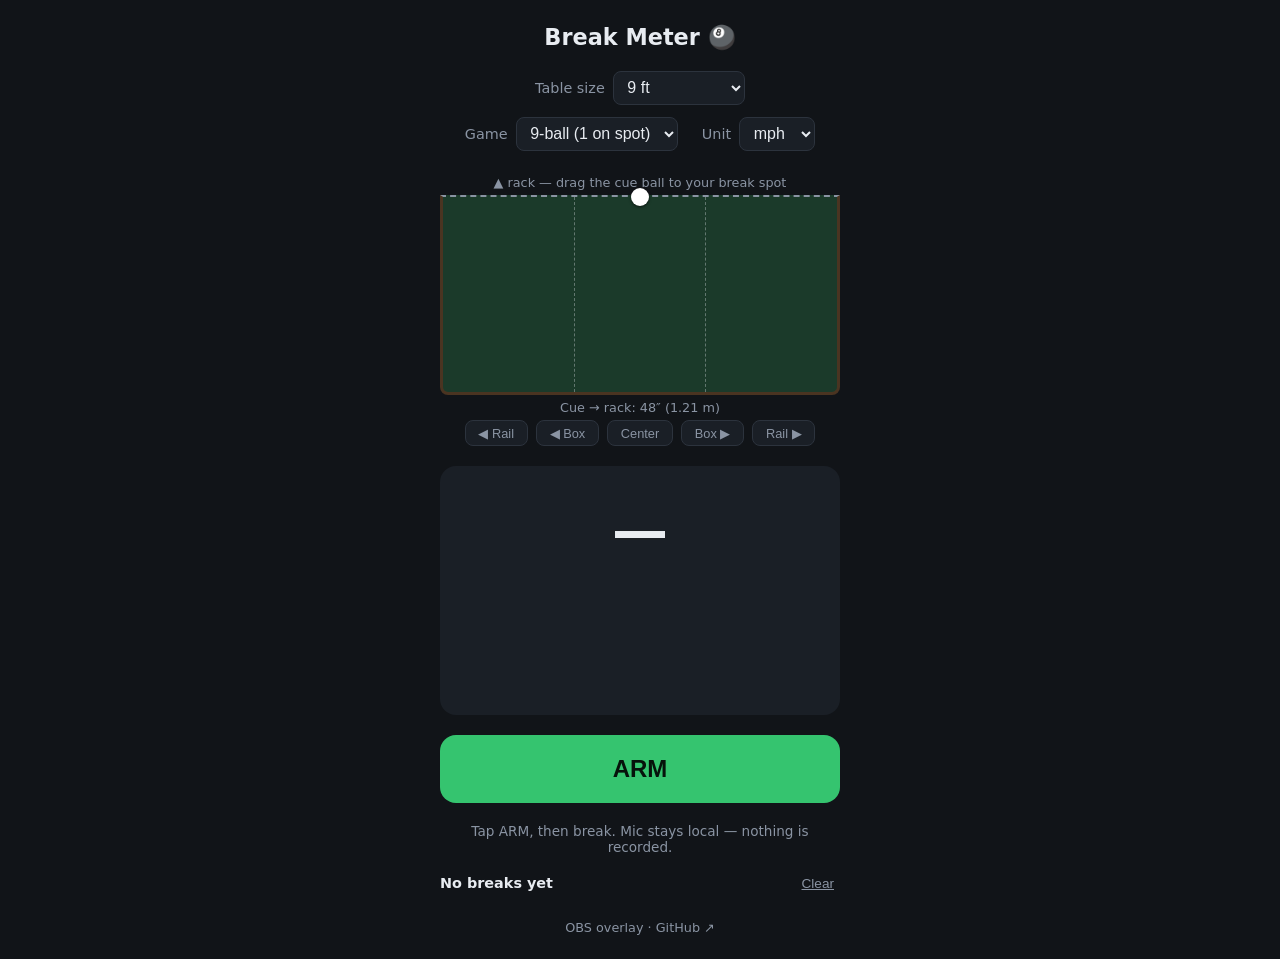
<file: index.html>
<!DOCTYPE html>
<html lang="en">
<head>
  <meta charset="UTF-8">
  <meta name="viewport" content="width=device-width, initial-scale=1, viewport-fit=cover">
  <meta name="theme-color" content="#111418">
  <meta name="apple-mobile-web-app-capable" content="yes">
  <meta name="apple-mobile-web-app-status-bar-style" content="black-translucent">
  <title>Break Meter 🎱</title>
  <link rel="manifest" href="manifest.json">
  <link rel="icon" href="icon.svg" type="image/svg+xml">
  <link rel="stylesheet" href="style.css">
</head>
<body>
  <main>
    <h1>Break Meter 🎱</h1>

    <div class="options">
      <label>
        Table size
        <select id="table-size">
          <option value="7">7 ft (bar box)</option>
          <option value="8">8 ft</option>
          <option value="9" selected>9 ft</option>
        </select>
      </label>
      <label>
        Game
        <select id="rack">
          <option value="9ball-1" selected>9-ball (1 on spot)</option>
          <option value="9ball-9">9-ball (9 on spot)</option>
          <option value="8ball">8-ball</option>
          <option value="10ball">10-ball</option>
        </select>
      </label>
      <label>
        Unit
        <select id="unit">
          <option value="mph" selected>mph</option>
          <option value="kmh">km/h</option>
          <option value="ms">m/s</option>
          <option value="fps">ft/s</option>
        </select>
      </label>
    </div>

    <div id="kitchen-wrap">
      <div class="kitchen-hint">▲ rack — drag the cue ball to your break spot</div>
      <div id="kitchen"><div id="breakbox" title="Break box"></div><div id="cueball"></div></div>
      <div id="kitchen-dist" class="kitchen-hint"></div>
      <div id="cue-presets">
        <button data-pos="left">◀ Rail</button>
        <button data-pos="box-left">◀ Box</button>
        <button data-pos="center">Center</button>
        <button data-pos="box-right">Box ▶</button>
        <button data-pos="right">Rail ▶</button>
      </div>
    </div>

    <div id="readout">
      <div id="speed">—</div>
      <div id="speed-alt"></div>
      <canvas id="wave" width="600" height="80"></canvas>
    </div>

    <button id="arm">ARM</button>
    <p id="status">Tap ARM, then break. Mic stays local — nothing is recorded.</p>

    <section id="history">
      <div id="history-head">
        <span id="best"></span>
        <button id="clear">Clear</button>
      </div>
      <ol id="breaks"></ol>
    </section>

    <div id="links"><a href="obs.html">OBS overlay</a> · <a href="https://github.com/jonathan-lewerissa/break-meter" target="_blank" rel="noopener">GitHub&nbsp;↗</a></div>
  </main>

  <script src="app.js"></script>
  <script>
    if ('serviceWorker' in navigator) navigator.serviceWorker.register('sw.js');
  </script>
</body>
</html>
</file>
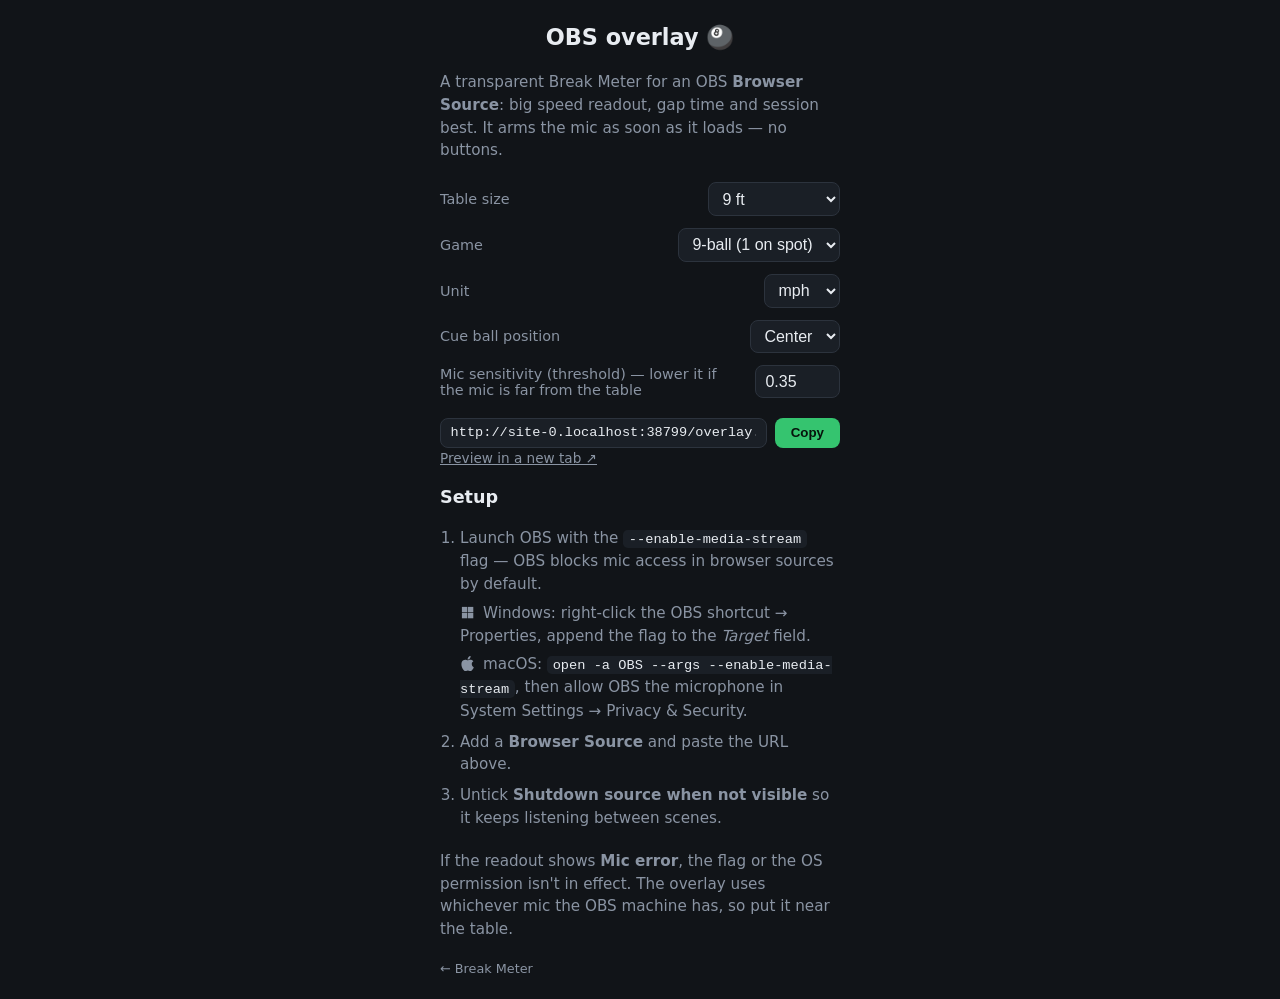
<file: obs.html>
<!DOCTYPE html>
<html lang="en">
<head>
  <meta charset="UTF-8">
  <meta name="viewport" content="width=device-width, initial-scale=1">
  <meta name="theme-color" content="#111418">
  <title>Break Meter · OBS overlay</title>
  <link rel="icon" href="icon.svg" type="image/svg+xml">
  <link rel="stylesheet" href="style.css">
  <style>
    main { text-align: left; }
    h1 { text-align: center; }
    p, li { color: var(--dim); font-size: 0.95rem; line-height: 1.5; }
    ol { padding-left: 1.25rem; display: grid; gap: 0.5rem; }
    ol ul { list-style: none; padding: 0; margin-top: 0.4rem; display: grid; gap: 0.3rem; }
    code { background: var(--panel); padding: 0.1rem 0.35rem; border-radius: 0.3rem; color: var(--fg); font-size: 0.9em; }
    form { display: grid; gap: 0.75rem; }
    form label { display: flex; justify-content: space-between; align-items: center; gap: 1rem; color: var(--dim); font-size: 0.9rem; }
    input[type=number] { width: 5.5rem; }
    input { background: var(--panel); color: var(--fg); border: 1px solid #2c333d; border-radius: 0.5rem; padding: 0.4rem 0.6rem; font-size: 1rem; }
    #url-row { display: flex; gap: 0.5rem; }
    #url { flex: 1; min-width: 0; font-family: ui-monospace, monospace; font-size: 0.85rem; }
    #copy { background: var(--accent); color: #06130b; border: none; border-radius: 0.5rem; padding: 0.4rem 1rem; font-weight: 700; cursor: pointer; }
    .click-copy { cursor: pointer; }
    .click-copy:hover { outline: 1px solid var(--accent); }
    .click-copy::after { color: var(--accent); font-family: system-ui, sans-serif; }
    .click-copy:hover::after { content: ' ⧉'; }
    .click-copy.copied::after { content: ' ✓ copied'; }
    #preview { color: var(--dim); font-size: 0.85rem; }
    h2 { font-size: 1.1rem; }
    .os { width: 1em; height: 1em; fill: currentColor; vertical-align: -0.15em; margin-right: 0.2em; }
  </style>
</head>
<body>
  <main>
    <h1>OBS overlay 🎱</h1>
    <p>A transparent Break Meter for an OBS <strong>Browser Source</strong>: big speed readout, gap time and session best. It arms the mic as soon as it loads — no buttons.</p>

    <form id="form">
      <label>Table size
        <select name="table">
          <option value="7">7 ft (bar box)</option>
          <option value="8">8 ft</option>
          <option value="9" selected>9 ft</option>
        </select>
      </label>
      <label>Game
        <select name="rack">
          <option value="9ball-1" selected>9-ball (1 on spot)</option>
          <option value="9ball-9">9-ball (9 on spot)</option>
          <option value="8ball">8-ball</option>
          <option value="10ball">10-ball</option>
        </select>
      </label>
      <label>Unit
        <select name="unit">
          <option value="mph" selected>mph</option>
          <option value="kmh">km/h</option>
          <option value="ms">m/s</option>
          <option value="fps">ft/s</option>
        </select>
      </label>
      <label>Cue ball position
        <select name="pos">
          <option value="left">◀ Rail</option>
          <option value="box-left">◀ Box</option>
          <option value="center" selected>Center</option>
          <option value="box-right">Box ▶</option>
          <option value="right">Rail ▶</option>
        </select>
      </label>
      <label>Mic sensitivity (threshold) — lower it if the mic is far from the table
        <input type="number" name="threshold" value="0.35" min="0.05" max="1" step="0.05">
      </label>
    </form>

    <div>
      <div id="url-row"><input id="url" readonly><button id="copy" type="button">Copy</button></div>
      <a id="preview" href="overlay.html" target="_blank" rel="noopener">Preview in a new tab ↗</a>
    </div>

    <h2>Setup</h2>
    <ol>
      <li>Launch OBS with the <code>--enable-media-stream</code> flag — OBS blocks mic access in browser sources by default.
        <ul>
          <li><svg class="os" viewBox="0 0 24 24" aria-hidden="true"><rect x="3" y="3" width="8.5" height="8.5"/><rect x="12.5" y="3" width="8.5" height="8.5"/><rect x="3" y="12.5" width="8.5" height="8.5"/><rect x="12.5" y="12.5" width="8.5" height="8.5"/></svg> Windows: right-click the OBS shortcut → Properties, append the flag to the <em>Target</em> field.</li>
          <li><svg class="os" viewBox="0 0 24 24" aria-hidden="true"><path d="M12.152 6.896c-.948 0-2.415-1.078-3.96-1.04-2.04.027-3.91 1.183-4.961 3.014-2.117 3.675-.546 9.103 1.519 12.09 1.013 1.454 2.208 3.09 3.792 3.039 1.52-.065 2.09-.987 3.935-.987 1.831 0 2.35.987 3.96.948 1.637-.026 2.676-1.48 3.676-2.948 1.156-1.688 1.636-3.325 1.662-3.415-.039-.013-3.182-1.221-3.22-4.857-.026-3.04 2.48-4.494 2.597-4.559-1.429-2.09-3.623-2.324-4.39-2.376-2-.156-3.675 1.09-4.61 1.09zM15.53 3.83c.843-1.012 1.4-2.427 1.245-3.83-1.207.052-2.662.805-3.532 1.818-.78.896-1.454 2.338-1.273 3.714 1.338.104 2.715-.688 3.559-1.701"/></svg> macOS: <code class="click-copy" title="Click to copy">open -a OBS --args --enable-media-stream</code>, then allow OBS the microphone in System Settings → Privacy &amp; Security.</li>
        </ul>
      </li>
      <li>Add a <strong>Browser Source</strong> and paste the URL above.</li>
      <li>Untick <strong>Shutdown source when not visible</strong> so it keeps listening between scenes.</li>
    </ol>
    <p>If the readout shows <strong>Mic error</strong>, the flag or the OS permission isn't in effect. The overlay uses whichever mic the OBS machine has, so put it near the table.</p>

    <div id="links"><a href="./">← Break Meter</a></div>
  </main>

  <script src="app.js"></script>
  <script>
    'use strict';
    const form = document.getElementById('form');
    const urlEl = document.getElementById('url');
    const previewEl = document.getElementById('preview');
    const copyBtn = document.getElementById('copy');

    function build() {
      const f = new FormData(form);
      const p = new URLSearchParams({
        table: f.get('table'),
        rack: f.get('rack'),
        unit: f.get('unit'),
        fx: presetFx(f.get('pos'), +f.get('table')).toFixed(3),
      });
      if (+f.get('threshold') !== THRESHOLD) p.set('threshold', f.get('threshold'));
      const url = new URL(`overlay.html?${p}`, location.href).href;
      urlEl.value = previewEl.href = url;
    }
    form.addEventListener('input', build);
    copyBtn.addEventListener('click', async () => {
      await navigator.clipboard.writeText(urlEl.value);
      copyBtn.textContent = 'Copied';
      setTimeout(() => { copyBtn.textContent = 'Copy'; }, 1500);
    });
    document.querySelectorAll('.click-copy').forEach((el) =>
      el.addEventListener('click', async () => {
        await navigator.clipboard.writeText(el.textContent);
        el.classList.add('copied');
        setTimeout(() => el.classList.remove('copied'), 1500);
      }));
    build();
  </script>
</body>
</html>
</file>
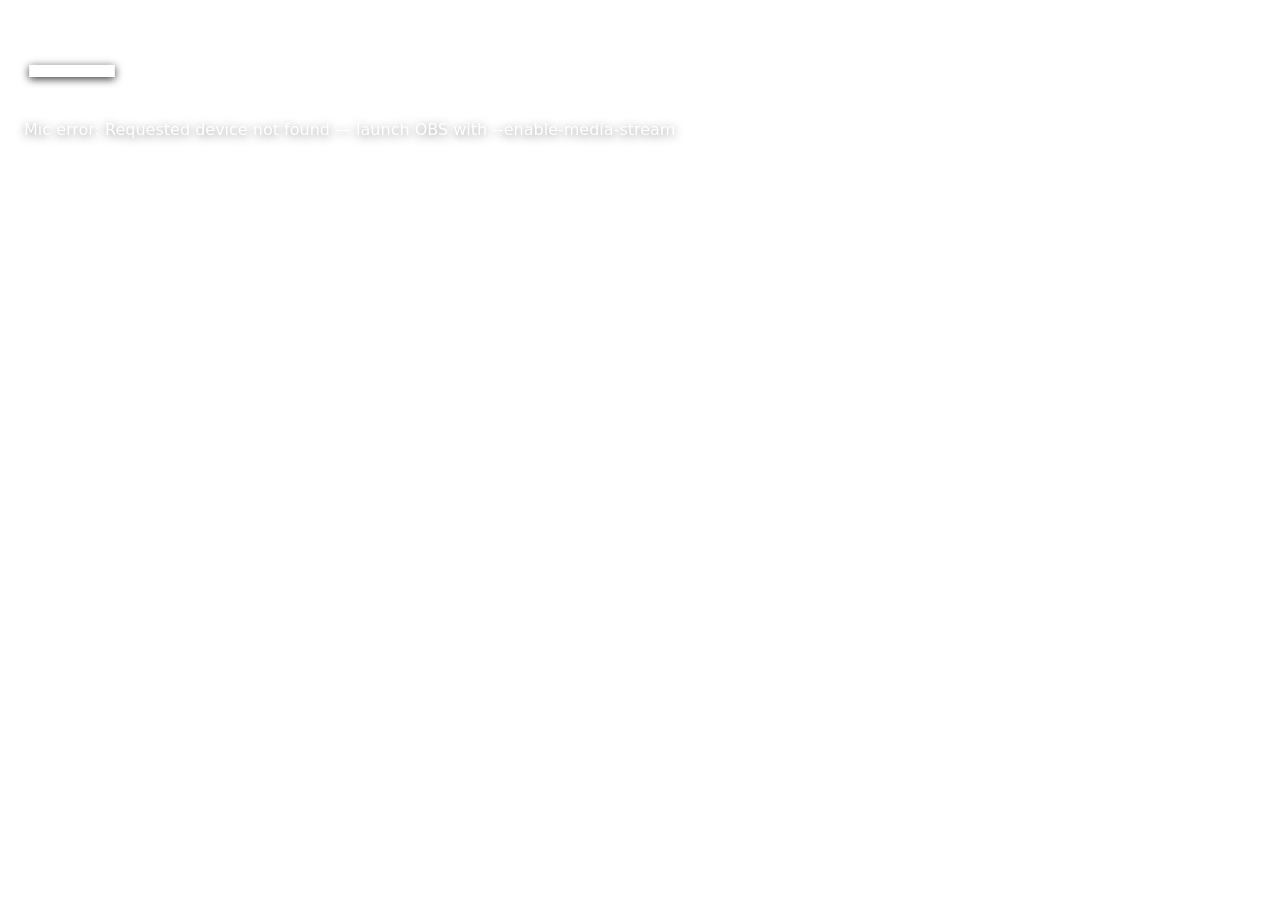
<file: overlay.html>
<!DOCTYPE html>
<html lang="en">
<head>
  <meta charset="UTF-8">
  <title>Break Meter overlay</title>
  <!--
    OBS browser source. Launch OBS with --enable-media-stream (macOS: also
    grant OBS mic access in System Settings). Options via URL params:
      ?table=9&rack=9ball-1&unit=mph&fx=0.5&fy=0&threshold=0.35
    fx/fy: cue position, 0..1 (0.5,0 = center of head string). threshold:
    lower it (e.g. 0.2) if the mic is far from the table.
  -->
  <style>
    * { margin: 0; box-sizing: border-box; }
    body {
      background: transparent;
      color: #fff;
      font-family: system-ui, -apple-system, sans-serif;
      font-weight: 700;
      text-shadow: 0 2px 8px rgba(0, 0, 0, .8);
      padding: 1rem 1.5rem;
      width: max-content;
      -webkit-user-select: none;
      user-select: none;
    }
    #speed { font-size: 6rem; line-height: 1; font-variant-numeric: tabular-nums; }
    #speed.flash { color: #35c46f; transition: none; }
    #speed { transition: color 2s; }
    #sub { font-size: 1.5rem; opacity: .8; margin-top: .25rem; }
    #status { font-size: 1rem; opacity: .6; font-weight: 400; margin-top: .5rem; }
    #status:empty { display: none; }
  </style>
</head>
<body>
  <div id="speed">—</div>
  <div id="sub"></div>
  <div id="status"></div>

  <script src="app.js"></script>
  <script>
    'use strict';
    const q = new URLSearchParams(location.search);
    const table = TABLES[q.get('table')] ? +q.get('table') : 9;
    const rack = RACK_APEX_OFFSET_IN[q.get('rack')] !== undefined ? q.get('rack') : '9ball-1';
    const unit = UNITS[q.get('unit')] || UNITS.mph;
    const fx = +q.get('fx') || 0.5, fy = +q.get('fy') || 0;
    const threshold = +q.get('threshold') || THRESHOLD;
    const distanceM = breakDistanceM(table, fx, fy, RACK_APEX_OFFSET_IN[rack]);

    const speedEl = document.getElementById('speed');
    const subEl = document.getElementById('sub');
    const statusEl = document.getElementById('status');
    const fmt = (ms) => `${(ms * unit.factor).toFixed(1)} ${unit.label}`;

    const finder = new GapFinder();
    let best = 0;

    function onPeak(t) {
      const gap = finder.feed(t);
      if (gap === null) return;
      const speedMs = speedFromGap(gap, distanceM);
      best = Math.max(best, speedMs);
      speedEl.textContent = fmt(speedMs);
      subEl.textContent = `${(gap * 1000).toFixed(0)} ms · best ${fmt(best)}`;
      speedEl.classList.add('flash');
      requestAnimationFrame(() => requestAnimationFrame(() => speedEl.classList.remove('flash')));
    }

    async function arm() {
      const stream = await navigator.mediaDevices.getUserMedia({
        audio: { echoCancellation: false, noiseSuppression: false, autoGainControl: false },
      });
      const ctx = new AudioContext();
      await ctx.audioWorklet.addModule(peakWorkletUrl(threshold));
      const peaks = new AudioWorkletNode(ctx, 'peak');
      peaks.port.onmessage = ({ data }) => data.forEach(onPeak);
      ctx.createMediaStreamSource(stream).connect(peaks);
      peaks.connect(ctx.destination); // keeps the node in the render graph; outputs silence
      statusEl.textContent = '';
    }

    statusEl.textContent = 'Starting mic…';
    arm().catch((err) => {
      statusEl.textContent = `Mic error: ${err.message} — launch OBS with --enable-media-stream`;
    });
  </script>
</body>
</html>
</file>
<file: style.css>
:root {
  --bg: #111418;
  --panel: #1a1f26;
  --fg: #e8ecf1;
  --dim: #8a94a3;
  --accent: #35c46f;
  --hot: #e05252;
}

* { box-sizing: border-box; margin: 0; }

body {
  background: var(--bg);
  color: var(--fg);
  font-family: system-ui, -apple-system, sans-serif;
  min-height: 100dvh;
  display: grid;
  place-items: center;
  -webkit-tap-highlight-color: transparent;
  -webkit-user-select: none;
  user-select: none;
  overscroll-behavior-y: none;
}

button, select { touch-action: manipulation; }

main {
  width: min(28rem, 100%);
  padding: 1.5rem;
  padding-top: calc(1.5rem + env(safe-area-inset-top));
  padding-bottom: calc(1.5rem + env(safe-area-inset-bottom));
  padding-left: calc(1.5rem + env(safe-area-inset-left));
  padding-right: calc(1.5rem + env(safe-area-inset-right));
  text-align: center;
  display: grid;
  gap: 1.25rem;
}

h1 { font-size: 1.4rem; font-weight: 600; }

.options {
  display: flex;
  justify-content: center;
  flex-wrap: wrap;
  gap: 0.75rem 1.5rem;
}

.options label {
  color: var(--dim);
  font-size: 0.9rem;
  display: flex;
  align-items: center;
  gap: 0.5rem;
}

select {
  background: var(--panel);
  color: var(--fg);
  border: 1px solid #2c333d;
  border-radius: 0.5rem;
  padding: 0.4rem 0.6rem;
  font-size: 1rem;
}

#kitchen {
  aspect-ratio: 2 / 1; /* kitchen is width × length/4 — 2:1 on every table size */
  background: #1b3a2a;
  border: 3px solid #4a3421;
  border-top: 2px dashed var(--dim); /* the head string */
  border-radius: 0 0 0.5rem 0.5rem;
  position: relative;
  touch-action: none;
  cursor: pointer;
}

#breakbox {
  position: absolute;
  left: 33.33%;
  width: 33.34%;
  top: 0;
  bottom: 0;
  border-left: 1px dashed rgba(232, 236, 241, 0.35);
  border-right: 1px dashed rgba(232, 236, 241, 0.35);
  pointer-events: none;
}

#cueball {
  position: absolute;
  width: 18px;
  height: 18px;
  background: #fff;
  border-radius: 50%;
  transform: translate(-50%, -50%);
  box-shadow: 0 1px 3px rgba(0, 0, 0, 0.6);
  pointer-events: none;
}

.kitchen-hint {
  color: var(--dim);
  font-size: 0.8rem;
  margin: 0.3rem 0;
}

#cue-presets {
  display: flex;
  justify-content: center;
  flex-wrap: wrap;
  gap: 0.5rem;
}

#cue-presets button {
  background: var(--panel);
  color: var(--dim);
  border: 1px solid #2c333d;
  border-radius: 0.5rem;
  padding: 0.3rem 0.8rem;
  font-size: 0.8rem;
  cursor: pointer;
}

#readout {
  background: var(--panel);
  border-radius: 1rem;
  padding: 2rem 1rem;
}

#speed {
  font-size: 3.5rem;
  font-weight: 700;
  font-variant-numeric: tabular-nums;
}

#speed-alt {
  color: var(--dim);
  min-height: 1.2em;
  font-variant-numeric: tabular-nums;
}

#arm {
  font-size: 1.5rem;
  font-weight: 700;
  padding: 1.25rem;
  border: none;
  border-radius: 1rem;
  background: var(--accent);
  color: #06130b;
  cursor: pointer;
  touch-action: manipulation;
}

#arm.armed { background: var(--hot); color: #fff; }

#status { color: var(--dim); font-size: 0.85rem; }

#wave {
  width: 100%;
  height: 80px;
  margin-top: 1rem;
}

#history-head {
  display: flex;
  justify-content: space-between;
  align-items: center;
  color: var(--dim);
  font-size: 0.9rem;
}

#best { font-weight: 600; color: var(--fg); }

#clear {
  background: none;
  border: none;
  color: var(--dim);
  font-size: 0.85rem;
  cursor: pointer;
  text-decoration: underline;
}

#breaks {
  list-style: none;
  padding: 0;
  margin-top: 0.5rem;
  text-align: left;
  font-variant-numeric: tabular-nums;
}

#breaks li {
  padding: 0.4rem 0;
  border-bottom: 1px solid #2c333d;
  color: var(--dim);
}

#breaks li:first-child { color: var(--fg); }

#links, #links a {
  color: var(--dim);
  font-size: 0.8rem;
  text-decoration: none;
}

@media (max-width: 380px) {
  #speed { font-size: 2.75rem; }
  #readout { padding: 1.25rem 0.75rem; }
}
</file>
